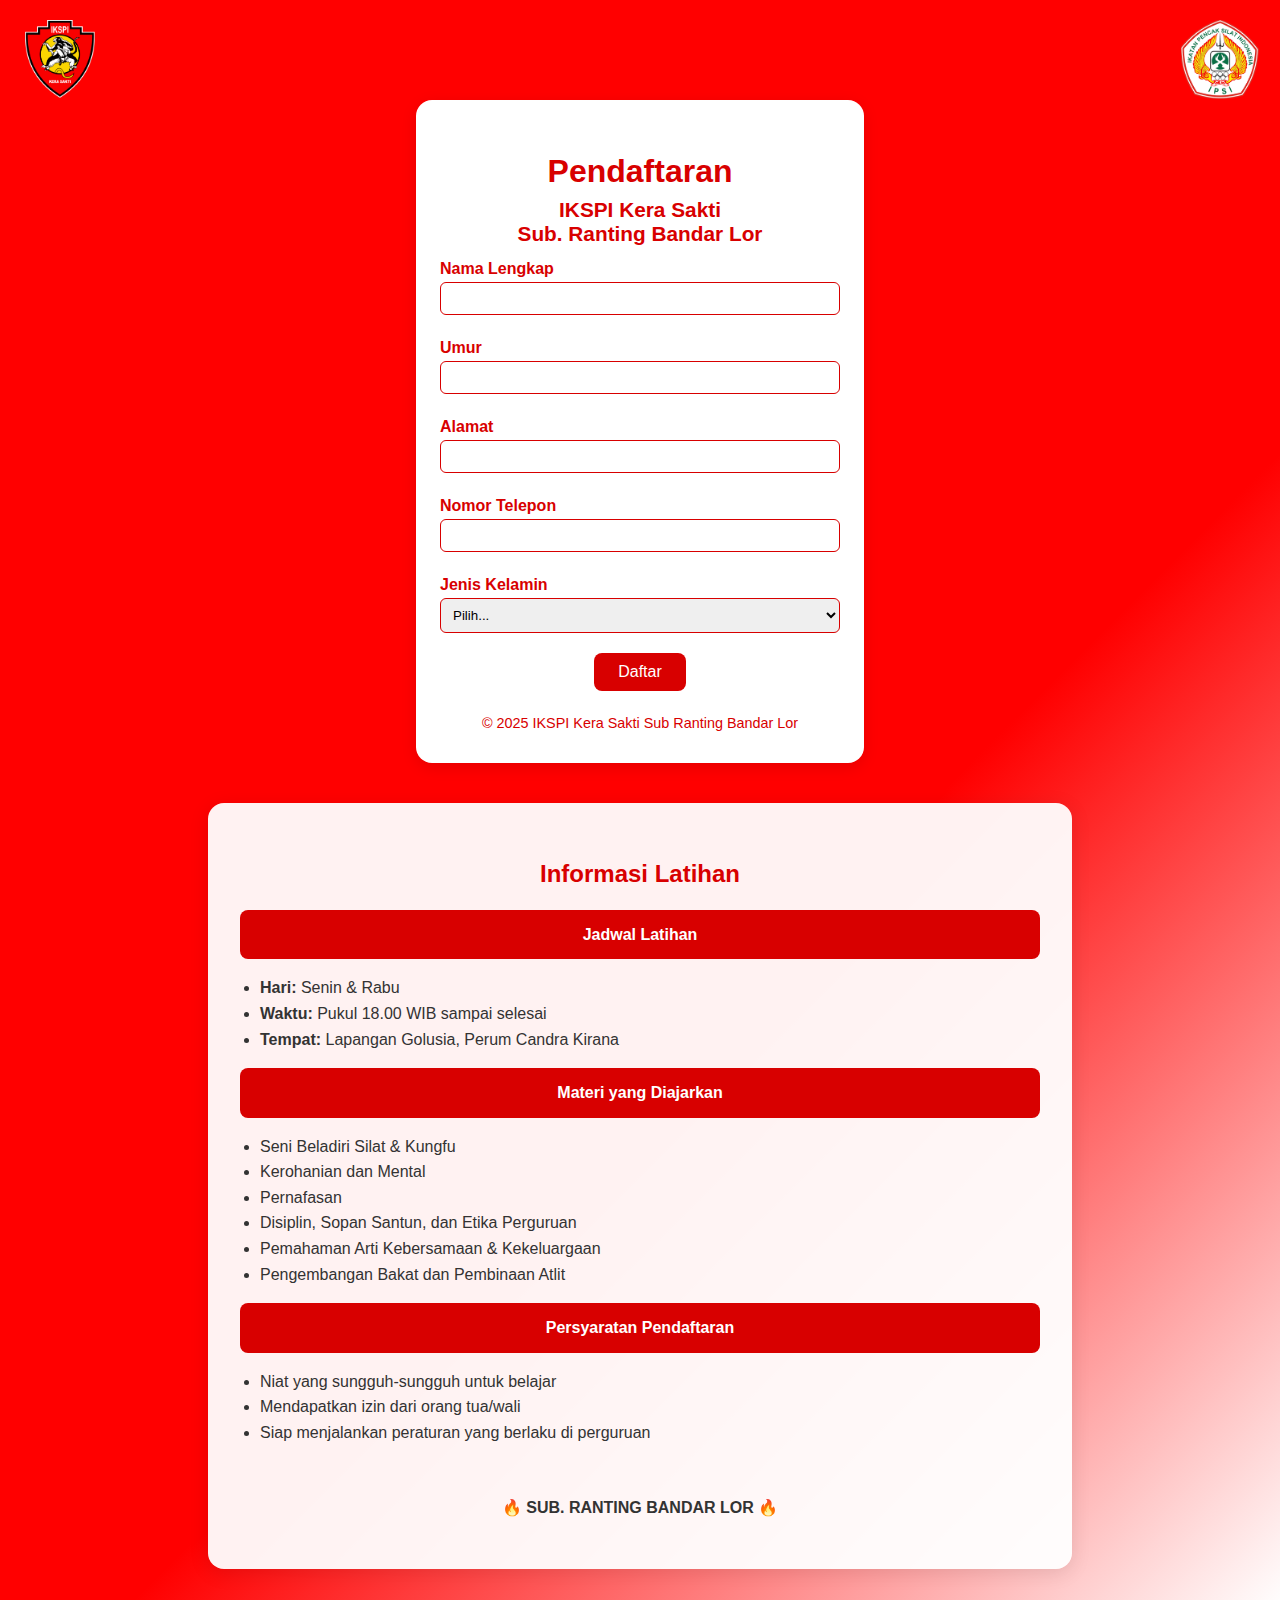
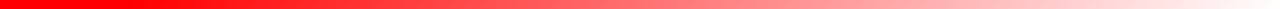
<file: index.html>
<!DOCTYPE html>
<html lang="id">
<head>
  <meta charset="UTF-8">
  <meta name="viewport" content="width=device-width, initial-scale=1.0">
  <title>Pendaftaran IKSPI Kera Sakti Sub Ranting Bandar Lor</title>
  <style>
    body {
      margin: 0;
      font-family: Arial, sans-serif;
      background: linear-gradient(135deg, #ff0000 60%, #fff 100%);
      min-height: 100vh;
    }
    .logo, .logo-ipsi {
      position: absolute;
      top: 20px;
      width: 80px;
      height: 80px;
    }
    .logo {
      left: 20px;
    }
    .logo-ipsi {
      right: 20px;
    }
    .logo img, .logo-ipsi img {
      width: 100%;
      height: 100%;
      object-fit: contain;
    }
    .container {
      max-width: 400px;
      margin: 100px auto 0 auto;
      background: #fff;
      border-radius: 16px;
      box-shadow: 0 4px 16px rgba(0,0,0,0.1);
      padding: 32px 24px;
      text-align: center;
    }
    h1 {
      color: #d80000;
      margin-bottom: 8px;
    }
    label {
      display: block;
      text-align: left;
      margin: 12px 0 4px 0;
      color: #d80000;
      font-weight: bold;
    }
    input, select {
      width: 100%;
      padding: 8px;
      margin-bottom: 12px;
      border: 1px solid #d80000;
      border-radius: 6px;
      box-sizing: border-box;
    }
    button {
      background: #d80000;
      color: #fff;
      border: none;
      padding: 10px 24px;
      border-radius: 8px;
      font-size: 1em;
      cursor: pointer;
      margin-top: 8px;
    }
    button:hover {
      background: #ff3333;
    }
    .footer {
      margin-top: 24px;
      color: #d80000;
      font-size: 0.9em;
    }

    /* Informasi tambahan */
    .info-section {
      max-width: 800px;
      margin: 40px auto;
      background: rgba(255, 255, 255, 0.95);
      border-radius: 16px;
      box-shadow: 0 4px 20px rgba(0,0,0,0.1);
      padding: 32px;
      text-align: left;
      color: #333;
      line-height: 1.6;
    }
    .info-section h2 {
      color: #d80000;
      margin-bottom: 16px;
      text-align: center;
    }
    .info-section ul {
      padding-left: 20px;
    }
    .info-highlight {
      background: #d80000;
      color: #fff;
      padding: 12px;
      border-radius: 8px;
      margin: 16px 0;
      font-weight: bold;
      text-align: center;
    }

    /* Responsive layout for mobile */
    @media screen and (max-width: 600px) {
      .container {
        margin: 60px 16px;
        padding: 24px 16px;
        max-width: 100%;
      }
      .logo, .logo-ipsi {
        width: 60px;
        height: 60px;
        top: 10px;
      }
      h1 {
        font-size: 1.4em;
      }
      .info-section {
        margin: 24px 16px;
        padding: 24px;
      }
    }
  </style>
</head>
<body>
  <!-- Logo IKSPI Kera Sakti -->
  <div class="logo">
    <img src="image/logo-ikspi.png" alt="Logo IKSPI Kera Sakti">
  </div>
  <!-- Logo IPSI -->
  <div class="logo-ipsi">
    <img src="image/logo-ipsi.png" alt="Logo IPSI">
  </div>

  <!-- Form Pendaftaran -->
  <div class="container">
    <h1>Pendaftaran</h1>
    <div style="font-size:1.3em; color:#d80000; font-weight:bold; margin-bottom:14px;">
      IKSPI Kera Sakti<br>Sub. Ranting Bandar Lor
    </div>
    <form action="https://formspree.io/f/xdkdlklb" method="POST">
      <label for="nama">Nama Lengkap</label>
      <input type="text" id="nama" name="nama" required>

      <label for="umur">Umur</label>
      <input type="number" id="umur" name="umur" min="10" max="60" required>

      <label for="alamat">Alamat</label>
      <input type="text" id="alamat" name="alamat" required>

      <label for="telepon">Nomor Telepon</label>
      <input type="tel" id="telepon" name="telepon" required pattern="[0-9]{10,15}">

      <label for="jk">Jenis Kelamin</label>
      <select id="jk" name="jk" required>
        <option value="">Pilih...</option>
        <option value="Laki-laki">Laki-laki</option>
        <option value="Perempuan">Perempuan</option>
      </select>

      <input type="hidden" name="_subject" value="Pendaftaran Baru IKSPI">
      <input type="hidden" name="_cc" value="giringoctavio123@gmail.com">

      <button type="submit">Daftar</button>
    </form>
    <div class="footer">
      &copy; 2025 IKSPI Kera Sakti Sub Ranting Bandar Lor
    </div>
  </div>

  <!-- Informasi Tambahan -->
  <div class="info-section">
    <h2> Informasi Latihan</h2>

    <div class="info-highlight">Jadwal Latihan</div>
    <ul>
      <li><strong>Hari:</strong> Senin & Rabu</li>
      <li><strong>Waktu:</strong> Pukul 18.00 WIB sampai selesai</li>
      <li><strong>Tempat:</strong> Lapangan Golusia, Perum Candra Kirana</li>
    </ul>

    <div class="info-highlight"> Materi yang Diajarkan</div>
    <ul>
      <li>Seni Beladiri Silat & Kungfu </li>
       <li>Kerohanian dan Mental</li>
       <li>Pernafasan</li>
      <li>Disiplin, Sopan Santun, dan Etika Perguruan</li>
      <li>Pemahaman Arti Kebersamaan & Kekeluargaan</li>
      <li>Pengembangan Bakat dan Pembinaan Atlit</li>
    </ul>

    <div class="info-highlight"> Persyaratan Pendaftaran</div>
    <ul>
      <li>Niat yang sungguh-sungguh untuk belajar</li>
      <li>Mendapatkan izin dari orang tua/wali</li>
      <li>Siap menjalankan peraturan yang berlaku di perguruan</li>
    </ul>

    <p style="text-align:center; margin-top:24px; font-weight:bold;"> <br>
            🔥 SUB. RANTING BANDAR LOR 🔥
    </p>
  </div>
</body>
</html>
</file>
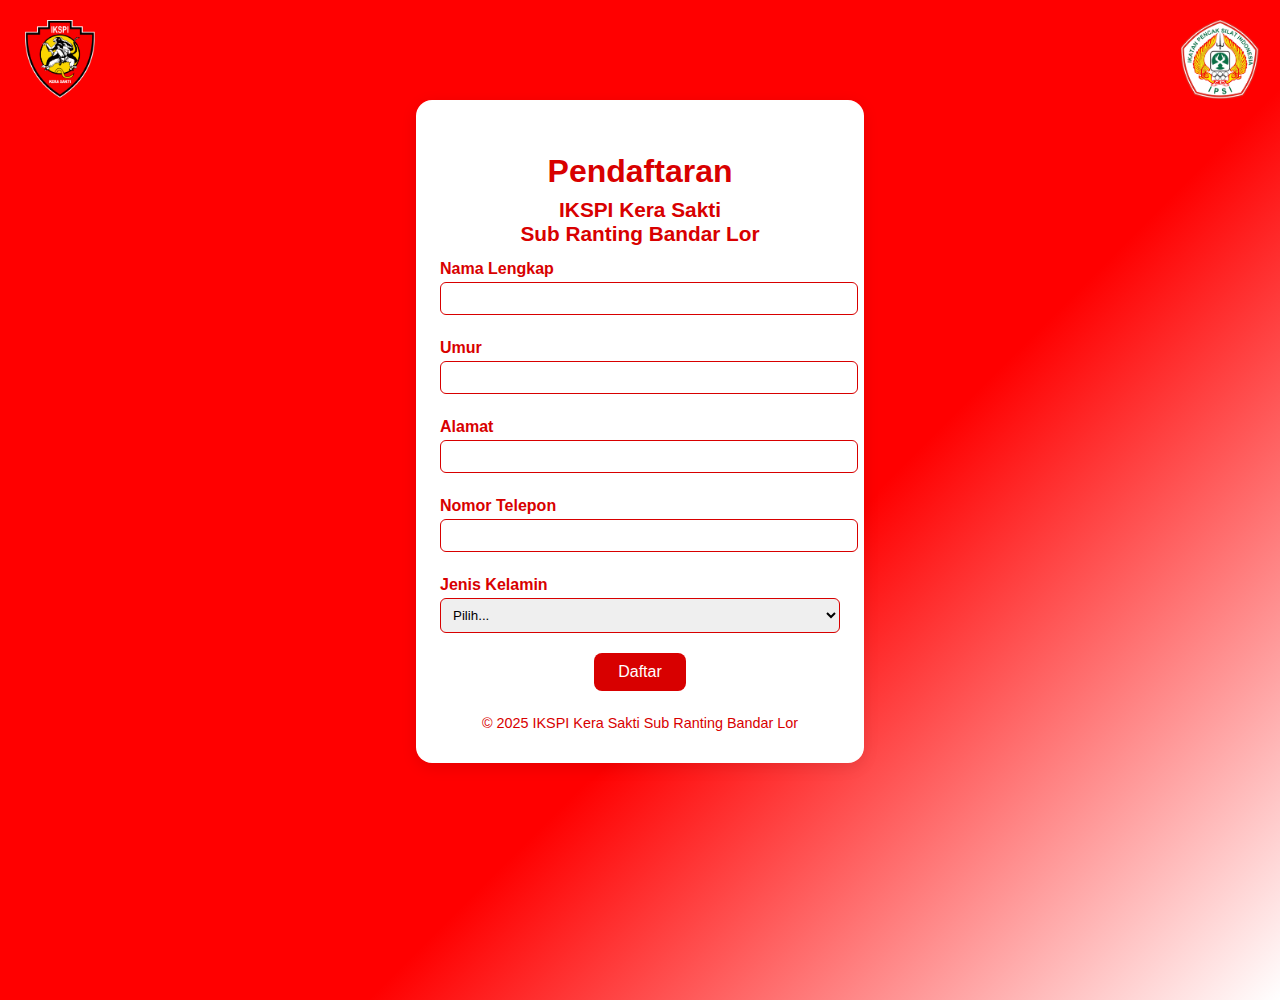
<file: ikspi.html>
<!DOCTYPE html>
<html lang="id">
<head>
    <meta charset="UTF-8">
    <title>Pendaftaran IKSPI Kera Sakti Sub Ranting Bandar Lor</title>
    <style>
        body {
            margin: 0;
            font-family: Arial, sans-serif;
            background: linear-gradient(135deg, #ff0000 60%, #fff 100%);
            min-height: 100vh;
        }
        .logo, .logo-ipsi {
            position: absolute;
            top: 20px;
            width: 80px;
            height: 80px;
        }
        .logo {
            left: 20px;
        }
        .logo-ipsi {
            right: 20px;
        }
        .logo img, .logo-ipsi img {
            width: 100%;
            height: 100%;
            object-fit: contain;
        }
        .container {
            max-width: 400px;
            margin: 100px auto 0 auto;
            background: #fff;
            border-radius: 16px;
            box-shadow: 0 4px 16px rgba(0,0,0,0.1);
            padding: 32px 24px;
            text-align: center;
        }
        h1 {
            color: #d80000;
            margin-bottom: 8px;
        }
        label {
            display: block;
            text-align: left;
            margin: 12px 0 4px 0;
            color: #d80000;
            font-weight: bold;
        }
        input, select {
            width: 100%;
            padding: 8px;
            margin-bottom: 12px;
            border: 1px solid #d80000;
            border-radius: 6px;
        }
        button {
            background: #d80000;
            color: #fff;
            border: none;
            padding: 10px 24px;
            border-radius: 8px;
            font-size: 1em;
            cursor: pointer;
            margin-top: 8px;
        }
        button:hover {
            background: #ff3333;
        }
        .footer {
            margin-top: 24px;
            color: #d80000;
            font-size: 0.9em;
        }
    </style>
</head>
<body>
    <!-- Logo IKSPI Kera Sakti -->
    <div class="logo">
        <img src="image/logo-ikspi.png" alt="Logo IKSPI Kera Sakti">
    </div>
    <!-- Logo IPSI -->
    <div class="logo-ipsi">
        <img src="image/logo-ipsi.png" alt="Logo IPSI">
    </div>
    <div class="container">
        <h1 style="margin-bottom:8px;">Pendaftaran</h1>
        <div style="font-size:1.3em; color:#d80000; font-weight:bold; margin-bottom:14px;">
            IKSPI Kera Sakti<br>Sub Ranting Bandar Lor
        </div>
        <form action="https://formspree.io/f/xdkdlklb" method="POST">
            <label for="nama">Nama Lengkap</label>
            <input type="text" id="nama" name="nama" required>

            <label for="umur">Umur</label>
            <input type="number" id="umur" name="umur" min="10" max="60" required>

            <label for="alamat">Alamat</label>
            <input type="text" id="alamat" name="alamat" required>

            <label for="telepon">Nomor Telepon</label>
            <input type="tel" id="telepon" name="telepon" required pattern="[0-9]{10,15}">
            <label for="jk">Jenis Kelamin</label>
            <select id="jk" name="jk" required>
                <option value="">Pilih...</option>
                <option value="Laki-laki">Laki-laki</option>
                <option value="Perempuan">Perempuan</option>
            </select>

            <input type="hidden" name="_subject" value="Pendaftaran Baru IKSPI">
            <input type="hidden" name="_cc" value="giringoctavio123@gmail.com">

            <button type="submit">Daftar</button>
        </form>
        <div class="footer">
            &copy; 2025 IKSPI Kera Sakti Sub Ranting Bandar Lor
        </div>
    </div>
</file>
